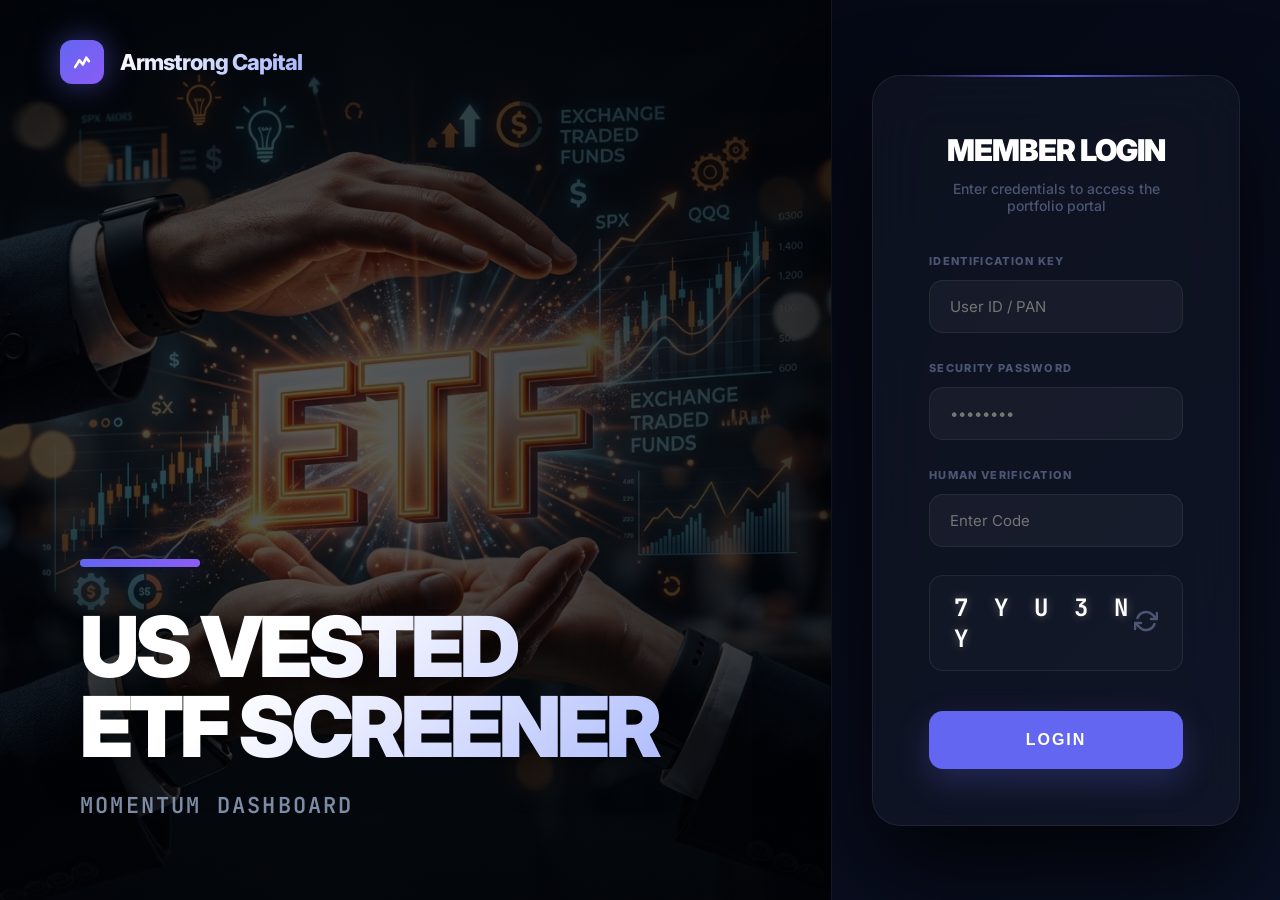
<file: login.html>
<!DOCTYPE html>
<html lang="en">
<head>
    <meta charset="UTF-8">
    <meta name="viewport" content="width=device-width, initial-scale=1.0">
    <title>Login | US Vested ETF Screener</title>
    <link href="https://fonts.googleapis.com/css2?family=Inter:wght@400;500;600;700;800;900&family=JetBrains+Mono:wght@400;700&display=swap" rel="stylesheet">
    <style>
        :root {
            --bg-base:       #02040a; /* Darker charcoal */
            --bg-gradient:   linear-gradient(135deg, #02040a 0%, #0a1024 100%); /* Deep navy mix */
            --bg-surface:    #0f1117;
            --bg-card:       rgba(26, 31, 46, 0.4);
            --accent:        #6366f1;
            --accent-glow:   rgba(99,102,241,0.25);
            --text-primary:  #f0f2ff;
            --text-secondary:#8b9ab5;
            --text-muted:    #4b5672;
            --border:        rgba(255,255,255,0.07);
        }

        * { box-sizing: border-box; margin: 0; padding: 0; }
        body { 
            font-family: 'Inter', sans-serif; 
            background: var(--bg-gradient); 
            color: var(--text-primary); 
            height: 100vh;
            display: flex;
            flex-direction: column;
            overflow: hidden;
        }

        /* ── Floating Header ─────── */
        .page-header {
            position: absolute;
            top: 40px;
            left: 60px; /* Moved to Left */
            z-index: 100;
            display: flex;
            align-items: center;
            gap: 16px;
        }

        .header-logo {
            width: 44px; /* Bigger logo */
            height: 44px;
            background: linear-gradient(135deg, #6366f1 0%, #8b5cf6 100%);
            border-radius: 12px;
            display: flex;
            align-items: center;
            justify-content: center;
            box-shadow: 0 0 30px rgba(99,102,241,0.5);
        }

        .header-brand {
            font-size: 22px; /* Bigger text */
            font-weight: 800;
            letter-spacing: -1px;
            background: linear-gradient(135deg, #fff 0%, #a5b4fc 100%);
            -webkit-background-clip: text;
            -webkit-text-fill-color: transparent;
        }

        /* ── Main Layout ─────────── */
        .login-wrapper {
            display: grid;
            grid-template-columns: 1.3fr 0.7fr;
            width: 100%;
            height: 100%;
        }

        /* ── Left Side (Hero) ────── */
        .hero-panel {
            position: relative;
            display: flex;
            flex-direction: column;
            justify-content: flex-end;
            padding: 80px 80px 80px;
            border-right: 1px solid rgba(255,255,255,0.05);
            overflow: hidden;
        }

        .hero-panel::before {
            content: '';
            position: absolute;
            inset: 0;
            background: url('armstrong_vibrant_hero.png') center/cover no-repeat;
            filter: brightness(0.4); /* 40% brightness */
            z-index: 0;
        }

        .hero-panel::after {
            content: '';
            position: absolute;
            inset: 0;
            background: radial-gradient(circle at 40% 50%, rgba(2,4,10,0.1) 0%, rgba(2,4,10,0.6) 100%);
            z-index: 1;
        }

        .hero-content {
            position: relative;
            z-index: 2;
            max-width: 650px;
        }

        .hero-title {
            font-size: 84px;
            line-height: 0.95;
            font-weight: 900;
            letter-spacing: -4px;
            background: linear-gradient(135deg, #ffffff 30%, #a5b4fc 100%);
            -webkit-background-clip: text;
            -webkit-text-fill-color: transparent;
            margin-bottom: 24px;
            text-transform: uppercase;
            filter: drop-shadow(0 10px 20px rgba(0,0,0,0.5));
        }

        .hero-sub {
            font-size: 22px;
            color: var(--text-secondary);
            font-weight: 600;
            letter-spacing: 0.1em;
            text-transform: uppercase;
            font-family: 'JetBrains Mono', monospace;
            opacity: 0.9;
        }

        .hero-accent-bar {
            width: 120px;
            height: 8px;
            background: linear-gradient(90deg, var(--accent), #8b5cf6);
            margin-bottom: 40px;
            border-radius: 4px;
            box-shadow: 0 0 32px var(--accent-glow);
        }

        /* ── Right Side (Form) ───── */
        .form-panel {
            display: flex;
            flex-direction: column;
            justify-content: center;
            align-items: center;
            padding: 40px;
            position: relative;
            z-index: 5;
        }

        .login-card {
            width: 100%;
            max-width: 440px;
            background: var(--bg-card);
            border: 1px solid var(--border);
            border-radius: 28px;
            padding: 56px;
            box-shadow: 0 48px 100px rgba(0,0,0,0.8);
            backdrop-filter: blur(30px);
            -webkit-backdrop-filter: blur(30px);
            position: relative;
        }

        .login-card::before {
            content: '';
            position: absolute;
            top: -1px; left: 10%; right: 10%;
            height: 2px;
            background: linear-gradient(90deg, transparent, var(--accent), transparent);
        }

        .login-header {
            margin-bottom: 40px;
            text-align: center;
        }

        .login-header h1 {
            font-size: 30px;
            font-weight: 900;
            margin-bottom: 12px;
            letter-spacing: -1px;
            color: #fff;
        }

        .login-header p {
            font-size: 14px;
            color: var(--text-muted);
            font-weight: 500;
        }

        .input-group {
            margin-bottom: 28px;
        }

        .input-group label {
            display: block;
            font-size: 11px;
            font-weight: 800;
            color: var(--text-muted);
            text-transform: uppercase;
            letter-spacing: 0.12em;
            margin-bottom: 12px;
        }

        .input-group input {
            width: 100%;
            background: rgba(255,255,255,0.04);
            border: 1px solid var(--border);
            border-radius: 14px;
            padding: 16px 20px;
            color: var(--text-primary);
            font-size: 15px;
            font-family: 'Inter', sans-serif;
            transition: all 0.3s cubic-bezier(0.4, 0, 0.2, 1);
        }

        .input-group input:focus {
            outline: none;
            border-color: var(--accent);
            background: rgba(99,102,241,0.1);
            box-shadow: 0 0 30px var(--accent-glow);
            transform: translateY(-2px);
        }

        /* Captcha */
        .captcha-area {
            display: flex;
            justify-content: space-between;
            align-items: center;
            background: rgba(255,255,255,0.02);
            border: 1px solid var(--border);
            border-radius: 14px;
            padding: 16px 24px;
            margin-bottom: 40px;
        }

        .captcha-code {
            font-family: 'JetBrains Mono', monospace;
            font-size: 24px;
            font-weight: 700;
            letter-spacing: 6px;
            color: #fff;
            user-select: none;
            text-shadow: 0 0 10px rgba(255,255,255,0.3);
        }

        .captcha-refresh {
            cursor: pointer;
            color: var(--text-muted);
            transition: all 0.3s;
        }

        .captcha-refresh:hover {
            color: var(--accent);
            transform: rotate(45deg);
        }

        .login-btn {
            width: 100%;
            background: var(--accent);
            color: #fff;
            border: none;
            border-radius: 14px;
            padding: 20px;
            font-size: 16px;
            font-weight: 900;
            cursor: pointer;
            transition: all 0.4s cubic-bezier(0.175, 0.885, 0.32, 1.275);
            text-transform: uppercase;
            letter-spacing: 0.12em;
            box-shadow: 0 12px 32px var(--accent-glow);
        }

        .login-btn:hover {
            background: #4f46e5;
            transform: translateY(-3px) scale(1.02);
            box-shadow: 0 20px 48px var(--accent-glow);
        }

        .login-btn:active {
            transform: translateY(0) scale(1);
        }

        .error-msg {
            color: #ef4444;
            font-size: 13px;
            font-weight: 700;
            margin-top: 24px;
            text-align: center;
            display: none;
            padding: 10px;
            background: rgba(239, 68, 68, 0.15);
            border: 1px solid rgba(239, 68, 68, 0.2);
            border-radius: 10px;
            animation: shake 0.4s ease-in-out;
        }

        @keyframes shake {
            0%, 100% { transform: translateX(0); }
            25% { transform: translateX(-4px); }
            75% { transform: translateX(4px); }
        }

        .footer-links {
            margin-top: 40px;
            display: flex;
            justify-content: space-between;
            font-size: 13px;
        }

        .footer-links a {
            color: var(--text-muted);
            text-decoration: none;
            transition: color 0.3s;
            font-weight: 600;
        }

        .footer-links a:hover {
            color: var(--accent);
        }

        @media (max-width: 1200px) {
            .hero-title { font-size: 64px; }
            .login-wrapper { grid-template-columns: 1fr; }
            .hero-panel { display: none; }
            .page-header { left: 40px; top: 30px; }
        }
    </style>
</head>
<body>

    <header class="page-header">
        <div class="header-logo">
            <svg width="24" height="24" viewBox="0 0 28 28" fill="none">
                <path d="M6 20L11 12L15 17L19 9L22 13" stroke="white" stroke-width="3" stroke-linecap="round" stroke-linejoin="round"/>
            </svg>
        </div>
        <div class="header-brand">Armstrong Capital</div>
    </header>

    <div class="login-wrapper">
        <div class="hero-panel">
            <div class="hero-content">
                <div class="hero-accent-bar"></div>
                <h2 class="hero-title">US Vested<br>ETF Screener</h2>
                <p class="hero-sub">Momentum Dashboard</p>
            </div>
        </div>

        <div class="form-panel">
            <div class="login-card">
                <div class="login-header">
                    <h1>MEMBER LOGIN</h1>
                    <p>Enter credentials to access the portfolio portal</p>
                </div>

                <div class="input-group">
                    <label>Identification Key</label>
                    <input type="text" id="userId" placeholder="User ID / PAN">
                </div>

                <div class="input-group">
                    <label>Security Password</label>
                    <input type="password" id="password" placeholder="••••••••">
                </div>

                <div class="input-group">
                    <label>Human Verification</label>
                    <input type="text" id="captchaInput" placeholder="Enter Code">
                </div>

                <div class="captcha-area">
                    <div id="captchaCode" class="captcha-code">TPS5F5</div>
                    <div class="captcha-refresh" onclick="refreshCaptcha()">
                        <svg width="24" height="24" viewBox="0 0 24 24" fill="none" stroke="currentColor" stroke-width="2.5" stroke-linecap="round" stroke-linejoin="round"><path d="M23 4v6h-6M1 20v-6h6"/><path d="M3.51 9a9 9 0 0114.85-3.36L23 10M1 14l4.64 4.36A9 9 0 0020.49 15"/></svg>
                    </div>
                </div>

                <button class="login-btn" onclick="handleLogin()">LOGIN</button>
                <div id="errorMessage" class="error-msg"></div>


            </div>
        </div>
    </div>

    <script src="auth.js"></script>
    <script>
        let currentCaptcha = "TPS5F5";

        function refreshCaptcha() {
            const chars = "ABCDEFGHIJKLMNOPQRSTUVWXYZ0123456789";
            let res = "";
            for(let i=0; i<6; i++) {
                res += chars.charAt(Math.floor(Math.random() * chars.length));
            }
            currentCaptcha = res;
            document.getElementById('captchaCode').innerText = res.split('').join(' ');
        }

        function handleLogin() {
            const uid = document.getElementById('userId').value;
            const pass = document.getElementById('password').value;
            const cap = document.getElementById('captchaInput').value.toUpperCase().replace(/\s/g, '');
            const err = document.getElementById('errorMessage');

            err.style.display = 'none';

            if (cap !== currentCaptcha) {
                err.innerText = "Verification failed. Please check the security code.";
                err.style.display = 'block';
                return;
            }

            const result = Auth.login(uid, pass);
            if (result.success) {
                window.location.href = 'index.html';
            } else {
                err.innerText = result.message;
                err.style.display = 'block';
            }
        }

        // Initialize
        refreshCaptcha();

        // Pressing Enter in any field submits the login (same as clicking LOGIN)
        ['userId', 'password', 'captchaInput'].forEach(function (id) {
            var el = document.getElementById(id);
            if (el) el.addEventListener('keydown', function (e) {
                if (e.key === 'Enter') { e.preventDefault(); handleLogin(); }
            });
        });
    </script>
</body>
</html>
</file>
